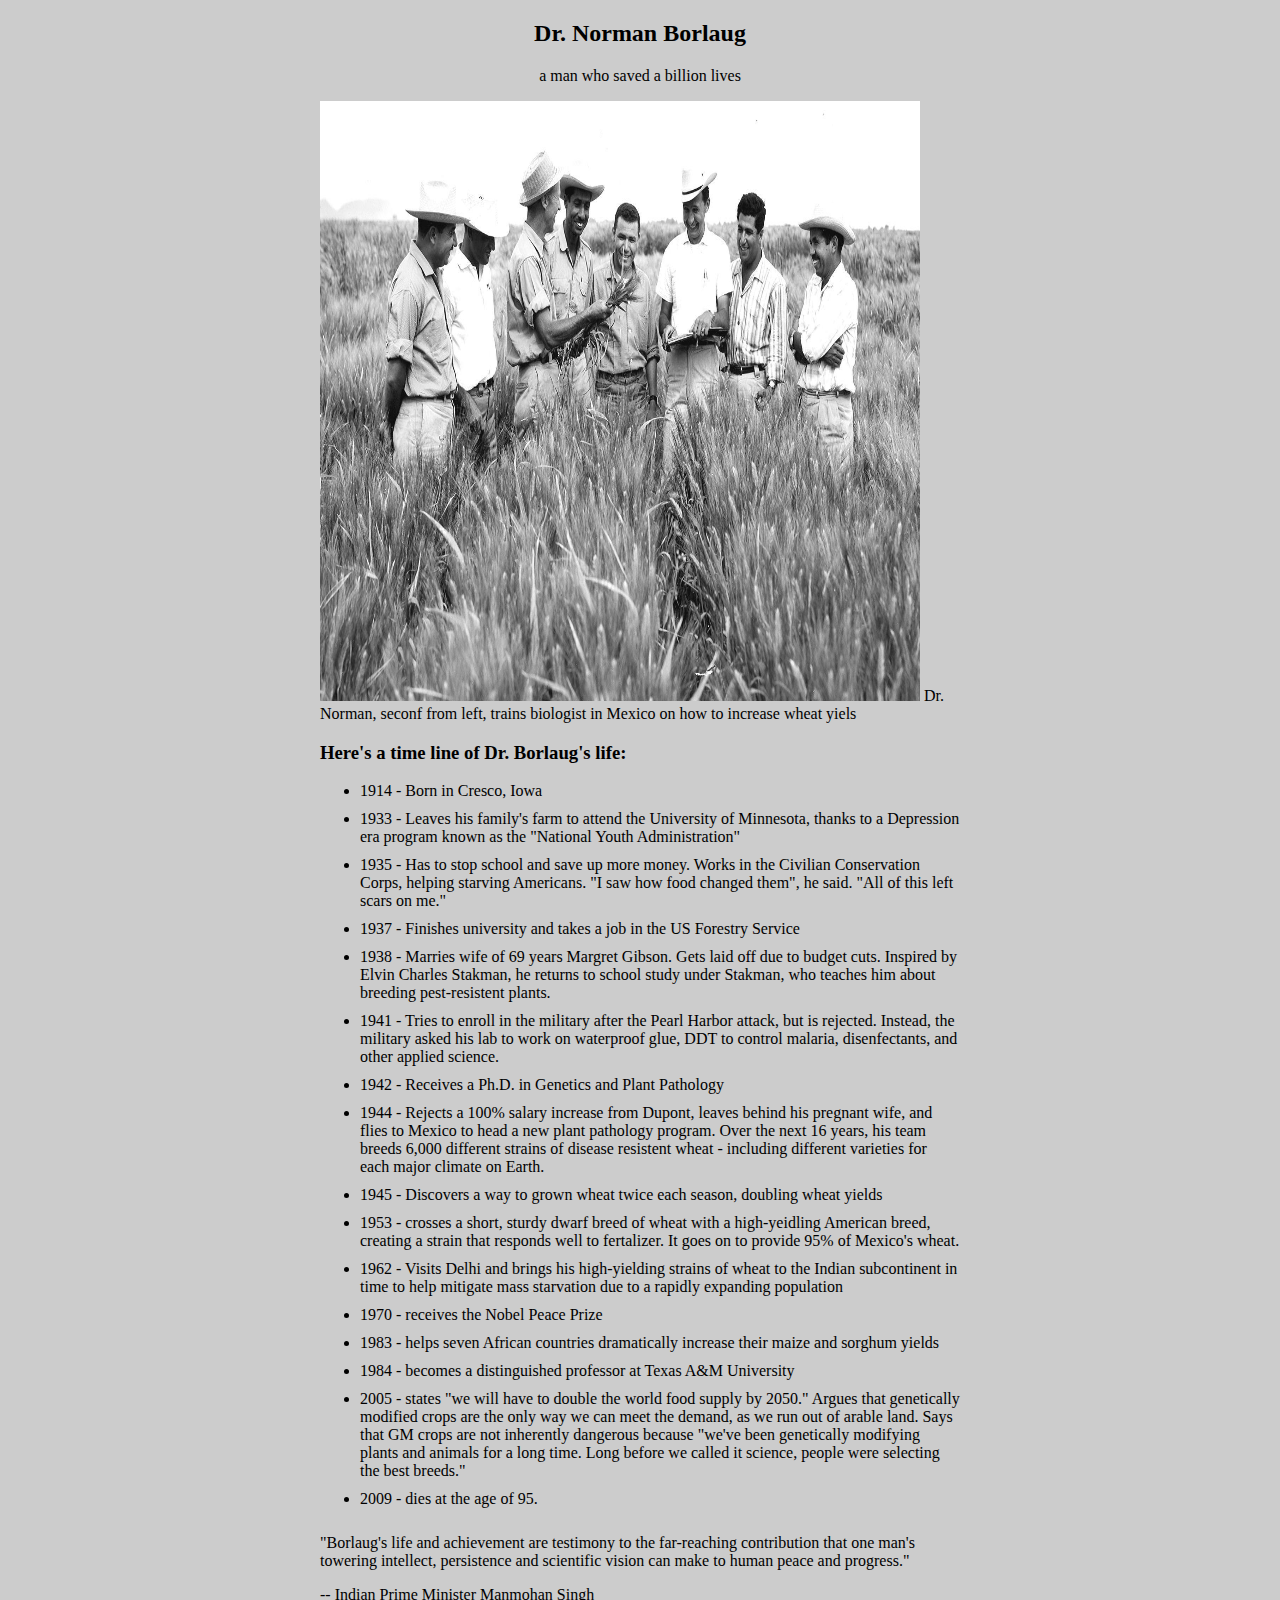
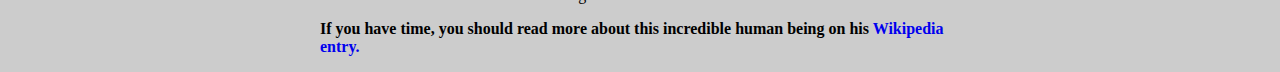
<file: index.html>
<!DOCTYPE html>
<html lang="en">
<head>
    <meta charset="UTF-8">
    <meta name="viewport" content="width=device-width, initial-scale=1.0">
    <meta http-equiv="X-UA-Compatible" content="ie=edge">
    <title>Tribute Page</title>
    <link rel="stylesheet" type="text/css" href="style.css">
</head>
<body>

    <div class="main-header">
<h2>Dr. Norman Borlaug</h2>
<p>a man who saved a billion lives</p>



    </div>
    
    <div id="img">
<img src="./assets/borlaug_2.jpg" width="600px" height="600px">
<caption>Dr. Norman, seconf from left, trains biologist in Mexico on how to increase wheat yiels</caption>



    </div>

    <div class="section">
        <h3>Here's a time line of Dr. Borlaug's life:</h3>
        <ul>
            <li>1914 - Born in Cresco, Iowa</li>
            <li>1933 - Leaves his family's farm to attend the University of Minnesota, thanks to a Depression era program known as the "National Youth Administration"</li>
            <li>1935 - Has to stop school and save up more money. Works in the Civilian Conservation Corps, helping starving Americans. "I saw how food changed them", he said. "All of this left scars on me."</li>
            <li>1937 - Finishes university and takes a job in the US Forestry Service</li>
            <li>1938 - Marries wife of 69 years Margret Gibson. Gets laid off due to budget cuts. Inspired by Elvin Charles Stakman, he returns to school study under Stakman, who teaches him about breeding pest-resistent plants.</li>
            <li>1941 - Tries to enroll in the military after the Pearl Harbor attack, but is rejected. Instead, the military asked his lab to work on waterproof glue, DDT to control malaria, disenfectants, and other applied science.</li>
            <li>1942 - Receives a Ph.D. in Genetics and Plant Pathology</li>
            <li>1944 - Rejects a 100% salary increase from Dupont, leaves behind his pregnant wife, and flies to Mexico to head a new plant pathology program. Over the next 16 years, his team breeds 6,000 different strains of disease resistent wheat - including different varieties for each major climate on Earth.
                </li>
            <li>1945 - Discovers a way to grown wheat twice each season, doubling wheat yields
                </li>
            <li>1953 - crosses a short, sturdy dwarf breed of wheat with a high-yeidling American breed, creating a strain that responds well to fertalizer. It goes on to provide 95% of Mexico's wheat.</li>
            <li>1962 - Visits Delhi and brings his high-yielding strains of wheat to the Indian subcontinent in time to help mitigate mass starvation due to a rapidly expanding population</li>
            <li>1970 - receives the Nobel Peace Prize</li>
            <li>1983 - helps seven African countries dramatically increase their maize and sorghum yields</li>
            <li>1984 - becomes a distinguished professor at Texas A&M University</li>
            <li>2005 - states "we will have to double the world food supply by 2050." Argues that genetically modified crops are the only way we can meet the demand, as we run out of arable land. Says that GM crops are not inherently dangerous because "we've been genetically modifying plants and animals for a long time. Long before we called it science, people were selecting the best breeds."</li>
                <li>2009 - dies at the age of 95.</li>
        
        </ul>

        <p class="para">"Borlaug's life and achievement are testimony to the far-reaching contribution that one man's towering intellect, persistence and scientific vision can make to human peace and progress."

            </p>
            <p>-- Indian Prime Minister Manmohan Singh</p>
            <p style="font-weight:bold">If you have time, you should read more about this incredible human being on his<a href="#"> Wikipedia entry.</a></p>
    </div>
</body>
</html>
</file>
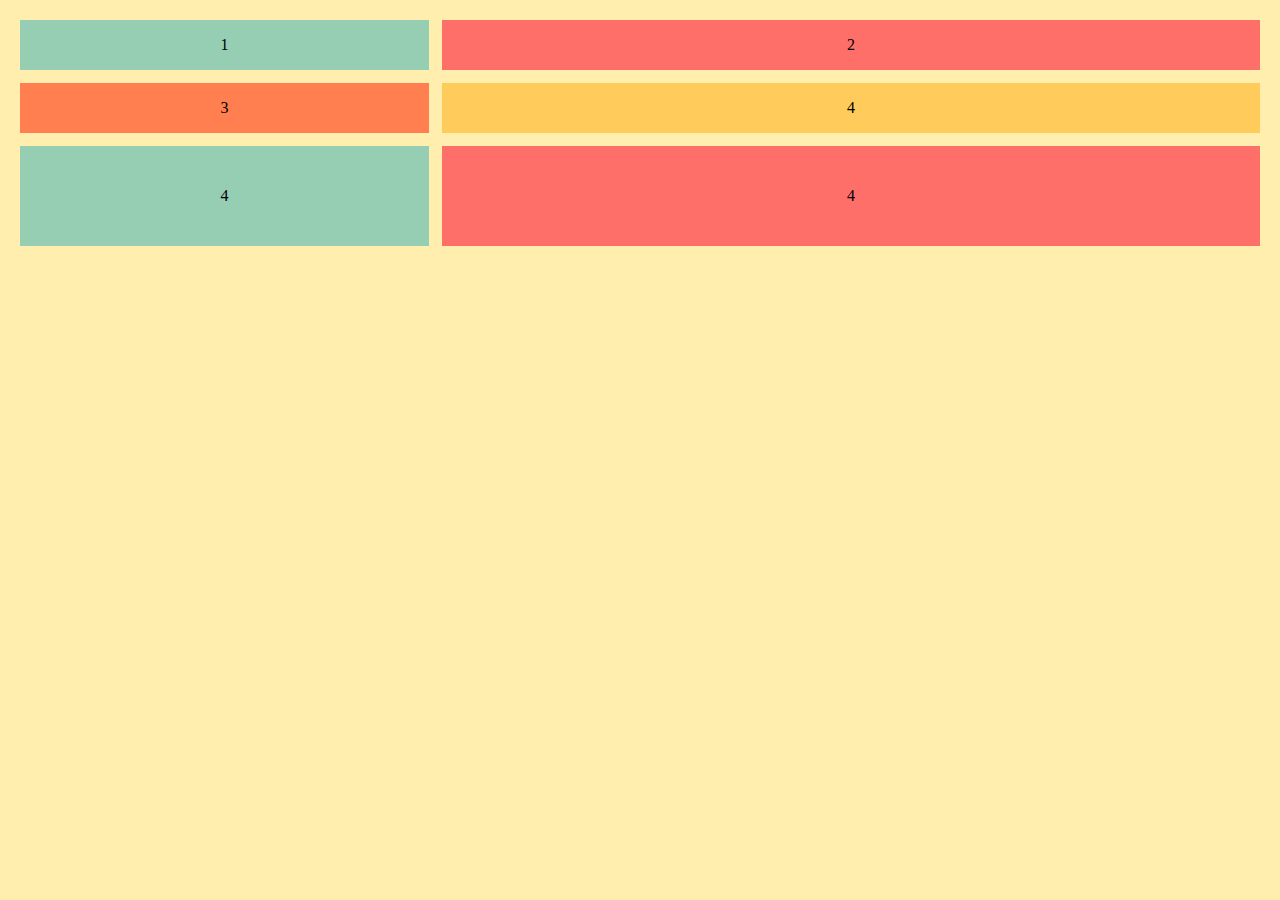
<file: cssgrid.html>
<!DOCTYPE html>
<html lang="en">

<head>
    <meta charset="UTF-8">
    <meta name="viewport" content="width=device-width, initial-scale=1.0">
    <meta http-equiv="X-UA-Compatible" content="ie=edge">
    <meta name="viewport" content="width=device-width, initial-scale=1.0">
    <title>CSS Grid</title>
    <style>
.container{
    display: grid;
    grid-template-columns: 1fr 2fr ;
    grid-auto-rows: 50px 50px 100px;
    grid-gap: 13px;

}
.container > div {
    display:flex;
    justify-content: center;
    align-items:center;


}

 html, body {
    background-color: #ffeead;
    margin: 10px;

}

.container > div:nth-child(1n) {
    background-color: #96ceb4;
}

.container > div:nth-child(3n) {
    background-color: coral;

}
.container > div:nth-child(2n) {
    background-color: #ff6f69;
}

.container > div:nth-child(4n) {
    background-color: #ffcc5c;
}

    </style>
</head>

<body>

<div class="container">

<div>1</div>
<div>2</div>
<div>3</div>
<div>4</div>
<div>4</div>
<div>4</div>






</div>


</body>
</html>
</file>
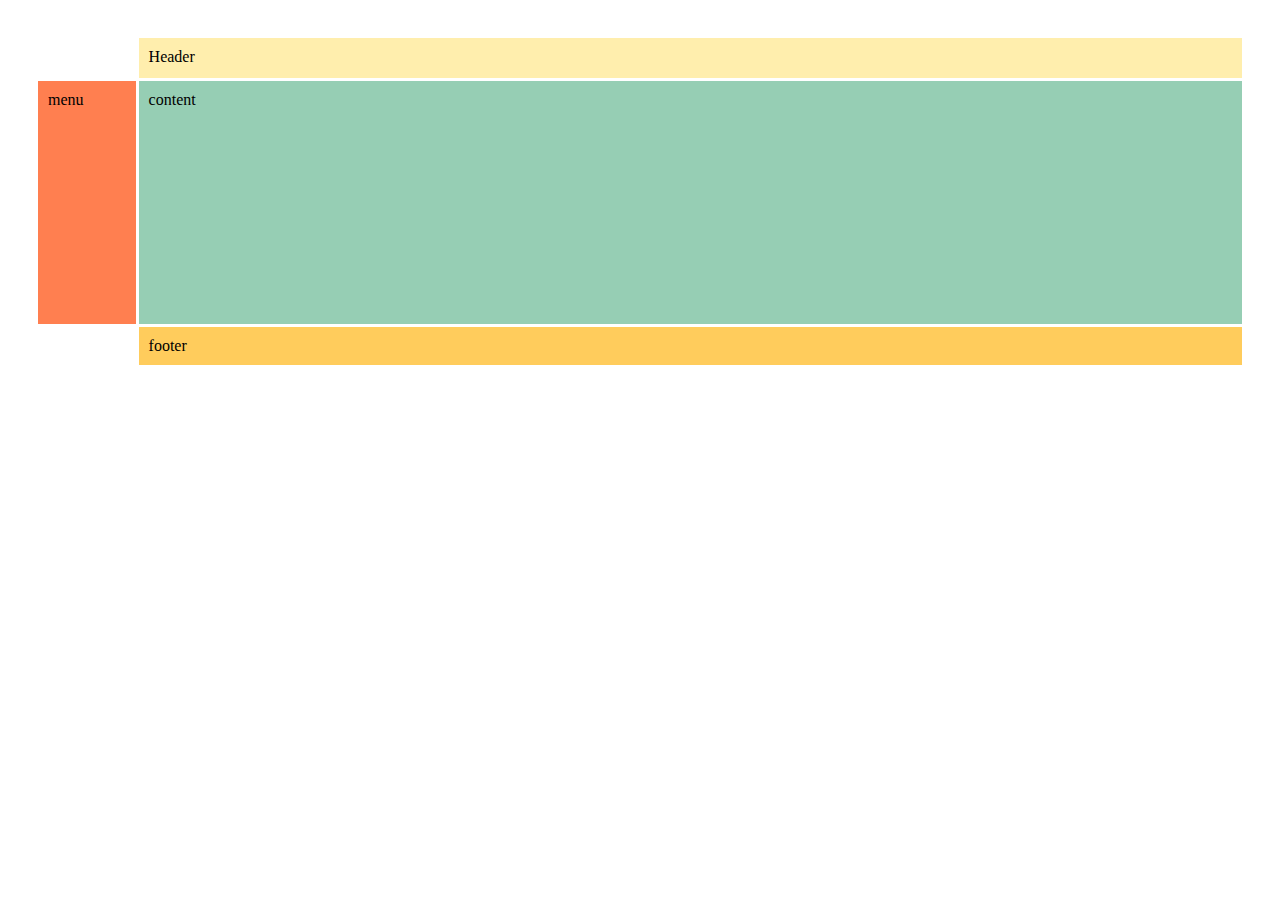
<file: cssgridex.html>
<!DOCTYPE html>
<html lang="en">

<head>
    <meta charset="UTF-8">
    <meta name="viewport" content="width=device-width, initial-scale=1.0">
    <meta http-equiv="X-UA-Compatible" content="ie=edge">
    <meta name="viewport" content="width=device-width, initial-scale=1.0">
    <title>CSS Grid</title>
    <style>

        *{
            padding: 10px ;
            box-sizing:border-box;
        }
        .container {
            display:grid;
            grid-gap:3px;
            /* grid-template-columns: [first-fraction] 1fr [second] 3fr [third] 4fr [fourth] 4fr [fifth];
            grid-template-rows: [row1] 40px  [row2] 200px [row3] 30px [row4];
 */
            grid-template-columns: repeat(12, 1fr);
            grid-template-rows: 40px 200px 40px;
            grid-template-areas: 
            ". h h h h h h h h h h h"
            "m c c c c c c c c c c c "
            "m c c c c c c c c c c c "
            ". f f f f f f f f f f f "
        }
        .header {
            background: #ffeead;
            /* grid-column: 2 / -1;             
            grid-column-start: first-fraction;
            grid-column-end: fifth;*/
            grid-area: h; /* standing for the header we can add any abbreviations */

        }

        .menu {
            /* grid-row: 1 / -1 ;             
            grid-column-start: fourth;
            grid-column-end: fifth;*/
            grid-area: m;
            background: coral;
        }
        .content {
            /* grid-column: 2 / -1; */   
            /* grid-column-start: first-fraction;
            grid-column-end: fourth;
            grid-row: row2 / row3; */
            grid-area: c;
            background:#96ceb4;

        }
        .footer {
            background: #ffcc5c;
            /* grid-column-start: first-fraction;
            grid-column-end: fifth; */
            grid-area: f;
        }

        </style>
        </head>
        <body>
            <div class="container">
                <div class="header">Header</div>
                <div class="menu">menu</div>
                <div class="content">content</div>
                <div class="footer">footer</div>


            </div>

        </body>
        </html>
</file>
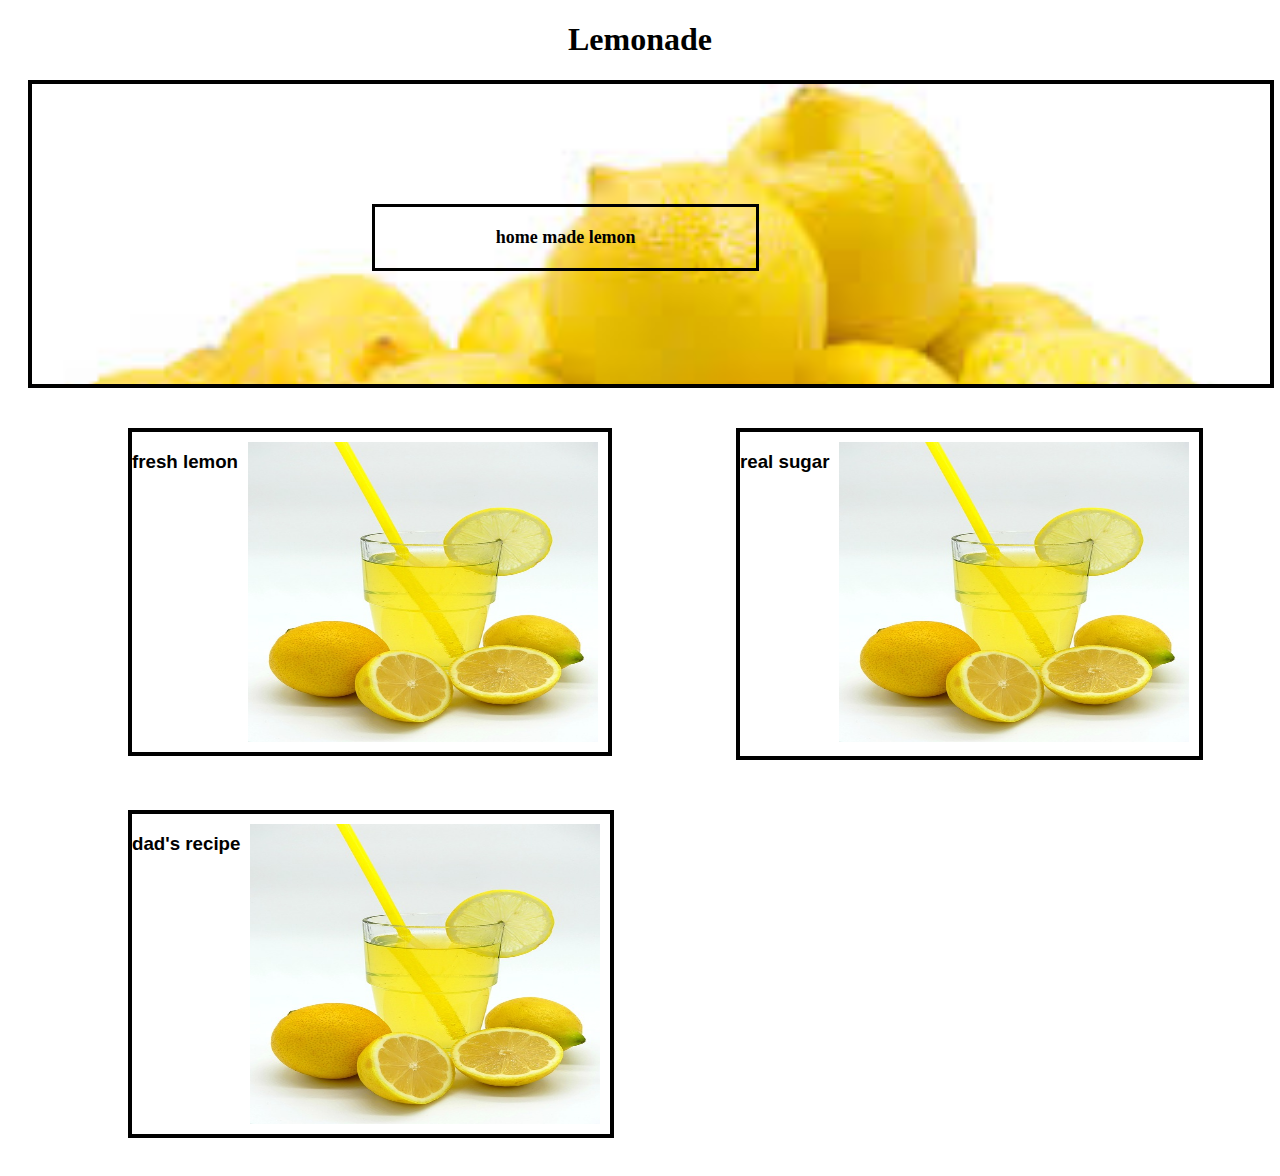
<file: css-variables/scss-nesting/nesting-lemon.html>
<!DOCTYPE html>
<html lang="en">

<head>
    <meta charset="UTF-8">
    <meta name="viewport" content="width=device-width, initial-scale=1.0">
    <meta http-equiv="X-UA-Compatible" content="ie=edge">
    <link rel="stylesheet" href="nesting-lemon.css">
    <title>Lemon</title>
</head>

<body>

    <h1> Lemonade</h1>
    <div class="banner">
        <div class="slogan">
            <span>
                home made lemon
            </span>

        </div>
    </div>

    <div class="container">
        <div class="icon">
            <h3>fresh lemon</h3>
            <img src="./assets/lemonade-2097312_960_720.jpg">
        </div>
        <div class="icon">
            <h3>real sugar</h3>
            <div>
                <img src="./assets/lemonade-2097312_960_720.jpg">
            </div>
        </div>
        <div class="icon">
           <h3> dad's recipe </h3>
            <img src="./assets/lemonade-2097312_960_720.jpg">



        </div>

    </div>




</body>

</html>
</file>
<file: style.css>
body {
    margin: auto;
    width: 50%;  
    background: #ccc;   
}

.main-header {
    text-align: center;
    
}

#img {

   /*  height: auto; */
    display: block
}

ul li  {
    padding-bottom: 10px;
}

.para {
    margin: 0;
}

a {
    text-decoration: none;
    font-weight: bold;
}
caption {
    text-overflow: ellipsis
}
</file>
<file: css-variables/scss-nesting/nesting-lemon.css>
h1 {
  text-align: center;
  font-weight: bold; }

.banner {
  width: 90%;
  height: 200px;
  background-image: url(./assets/download.jpeg);
  background-repeat: no-repeat;
  background-size: cover;
  border: 4px solid black;
  padding: 50px;
  margin: 20px; }
  .banner .slogan {
    font-size: large;
    font-weight: bold;
    font-family: serif;
    border: 3px solid black;
    padding: 20px;
    margin: 70px 0 0 290px;
    width: 30%;
    text-align: center; }

.container .icon {
  display: inline-flex;
  justify-content: space-around;
  border: 4px solid black;
  margin: 20px 0 30px 120px; }

.container img {
  width: 350px;
  height: 300px;
  margin: 10px; }

.container h3 {
  text-align: center;
  font-family: Arial, Helvetica, sans-serif; }
</file>
